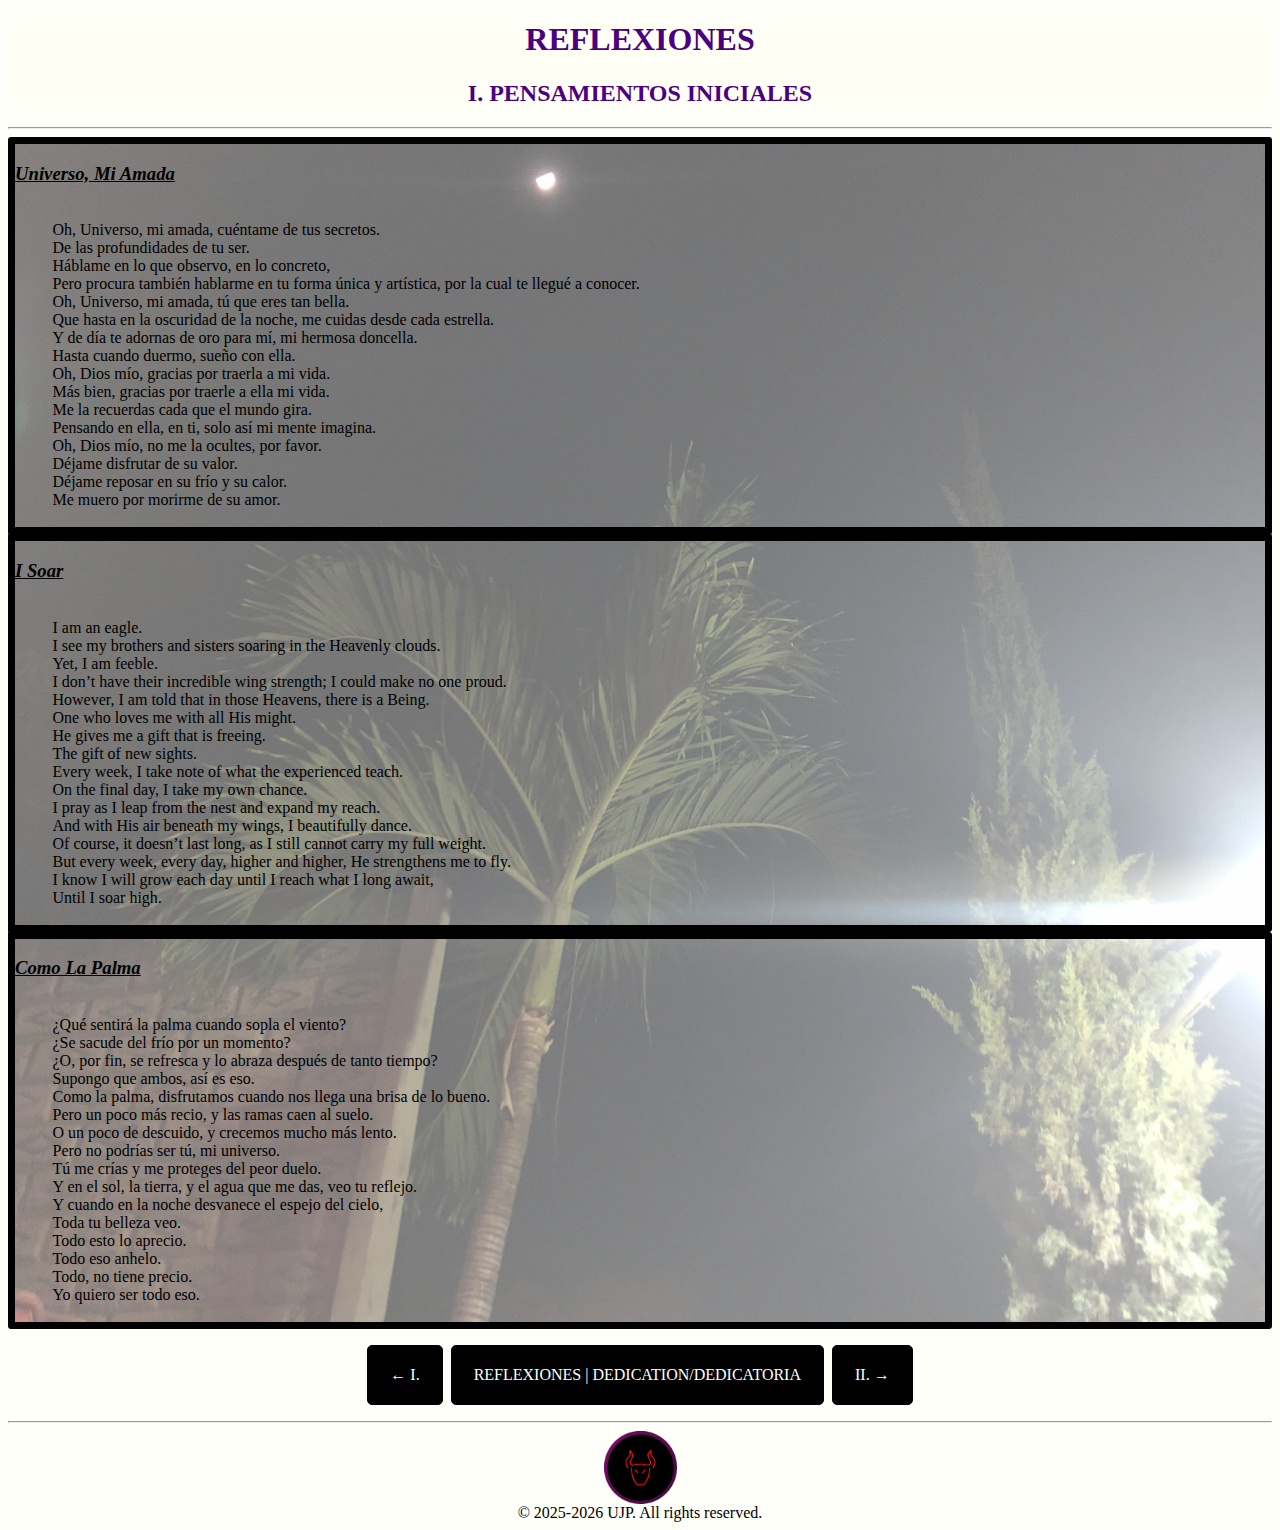
<file: REFLEXIONES_I.htm>
<!DOCTYPE html>
<html lang="es-MX">
<head>
	<title>REFLEXIONES | I. PENSAMIENTOS INICIALES</title>
	<link rel="stylesheet" href="REFLEXIONES_mainStyle.css">
	<link rel="icon" href="assets/images/logo_ujp_circular.png">
</head>
<body>
	<header>
		<h1>REFLEXIONES</h1>
		<h2>I. PENSAMIENTOS INICIALES</h2>
	</header>

	<hr>

	<main class="mainB" style="background-image: url('assets/images/I.jpeg'); background-position: 50% 20%;">
		<div class="poemB">
			<h3>Universo, Mi Amada</h3>
			<div>
Oh, Universo, mi amada, cuéntame de tus secretos.
De las profundidades de tu ser.
Háblame en lo que observo, en lo concreto,
Pero procura también hablarme en tu forma única y artística, por la cual te llegué a conocer.
Oh, Universo, mi amada, tú que eres tan bella.
Que hasta en la oscuridad de la noche, me cuidas desde cada estrella.
Y de día te adornas de oro para mí, mi hermosa doncella.
Hasta cuando duermo, sueño con ella.
Oh, Dios mío, gracias por traerla a mi vida.
Más bien, gracias por traerle a ella mi vida.
Me la recuerdas cada que el mundo gira.
Pensando en ella, en ti, solo así mi mente imagina.
Oh, Dios mío, no me la ocultes, por favor.
Déjame disfrutar de su valor.
Déjame reposar en su frío y su calor.
Me muero por morirme de su amor.
			</div>
		</div>
		<div class="poemB">
			<h3 lang="en-US">I Soar</h3>
			<div>
I am an eagle.
I see my brothers and sisters soaring in the Heavenly clouds.
Yet, I am feeble.
I don’t have their incredible wing strength; I could make no one proud.
However, I am told that in those Heavens, there is a Being.
One who loves me with all His might.
He gives me a gift that is freeing.
The gift of new sights.
Every week, I take note of what the experienced teach.
On the final day, I take my own chance.
I pray as I leap from the nest and expand my reach.
And with His air beneath my wings, I beautifully dance.
Of course, it doesn’t last long, as I still cannot carry my full weight.
But every week, every day, higher and higher, He strengthens me to fly.
I know I will grow each day until I reach what I long await,
Until I soar high.
			</div>
		</div>

		<div class="poemB">
			<h3>Como La Palma</h3>
			<div>
¿Qué sentirá la palma cuando sopla el viento?
¿Se sacude del frío por un momento?
¿O, por fin, se refresca y lo abraza después de tanto tiempo?
Supongo que ambos, así es eso.
Como la palma, disfrutamos cuando nos llega una brisa de lo bueno.
Pero un poco más recio, y las ramas caen al suelo.
O un poco de descuido, y crecemos mucho más lento.
Pero no podrías ser tú, mi universo.
Tú me crías y me proteges del peor duelo.
Y en el sol, la tierra, y el agua que me das, veo tu reflejo.
Y cuando en la noche desvanece el espejo del cielo,
Toda tu belleza veo.
Todo esto lo aprecio.
Todo eso anhelo.
Todo, no tiene precio.
Yo quiero ser todo eso.
			</div>
		</div>
	</main>

	<ul class="pagenav">
		<li><a href="REFLEXIONES_I.htm" title="PENSAMIENTOS INICIALES">&larr; I.</a></li>
		<li><a href="index.html">REFLEXIONES | DEDICATION/DEDICATORIA</a></li>
		<li><a href="REFLEXIONES_II.htm" lang="en-US" title="NEW GENESIS">II. &rarr;</a></li>
	</ul>

	<hr>

	<footer>
		<center>
		<a href="https://bio.site/ujp">
			<img src="assets/images/logo_ujp_circular.png" style="width: 73px; height: 73px;">
		</a>
		&copy; 2025-<script>document.write(new Date(). getFullYear());</script> UJP. All rights reserved.
		</center>
	</footer>
</body>

</html>
</file>
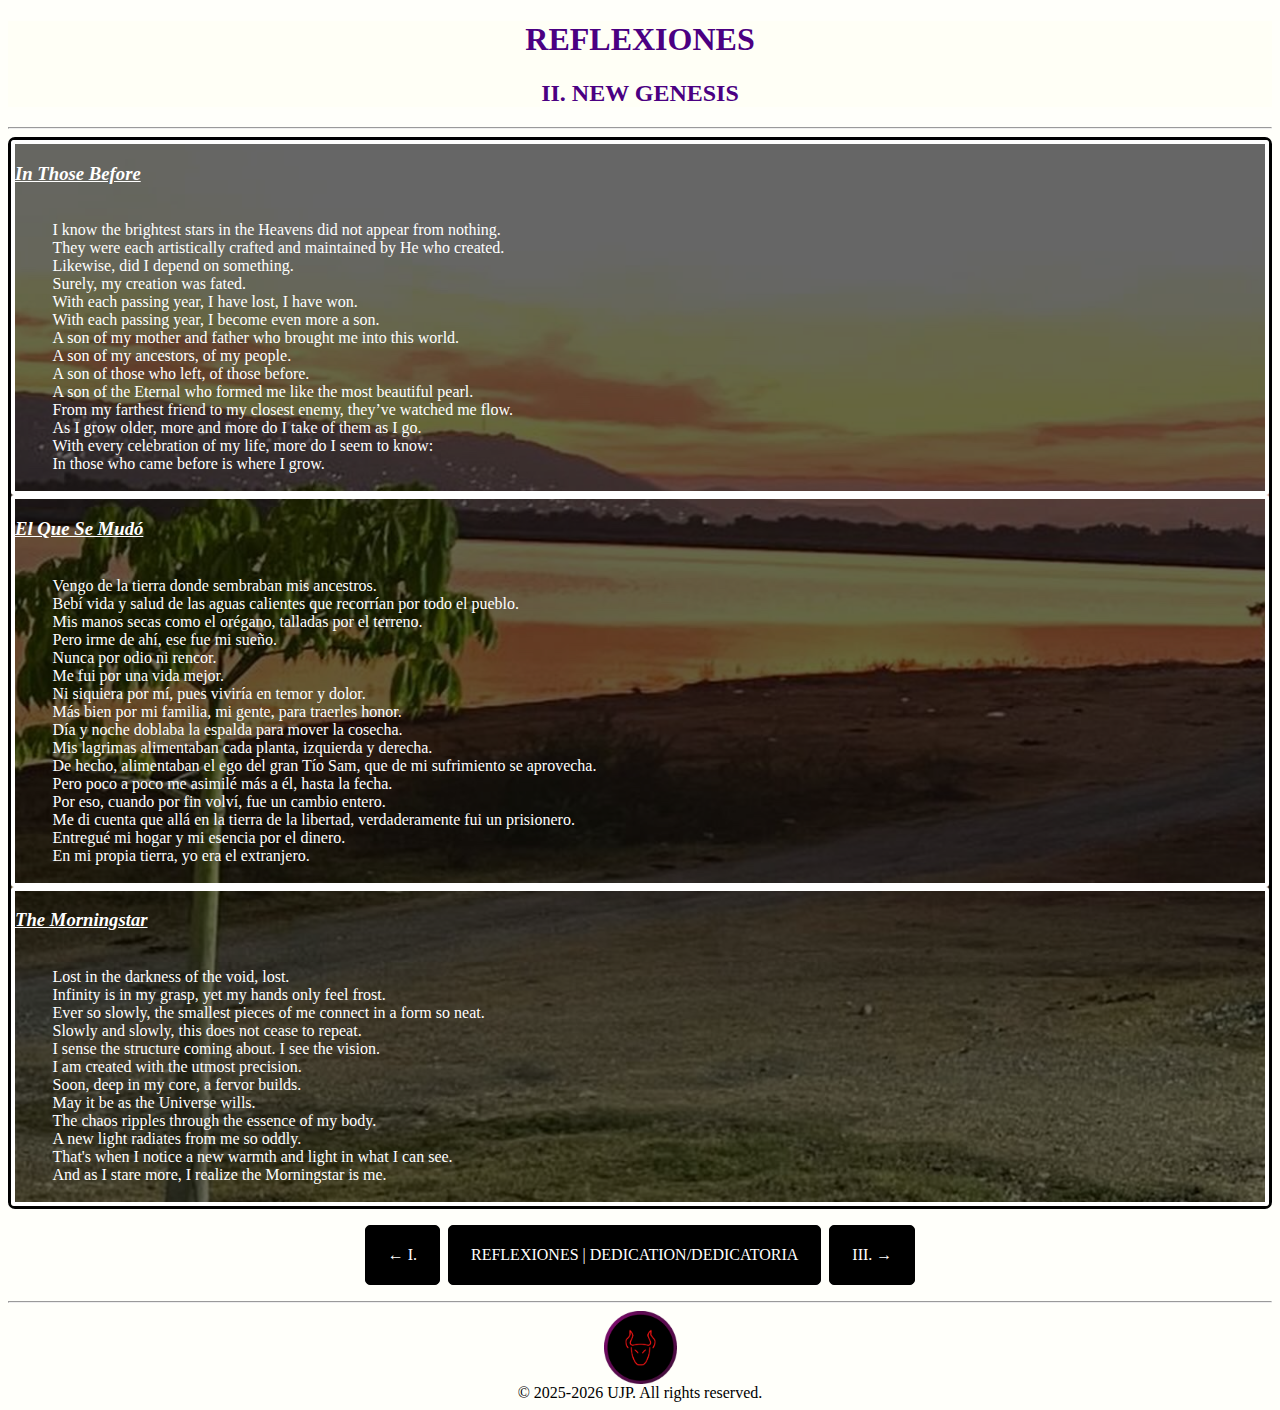
<file: REFLEXIONES_II.htm>
<!DOCTYPE html>
<html lang="en-US">
<head>
	<title>REFLEXIONES | II. NEW GENESIS</title>
	<link rel="stylesheet" href="REFLEXIONES_mainStyle.css">
	<link rel="icon" href="assets/images/logo_ujp_circular.png">
</head>
<body>
	<header>
		<h1 lang="es-MX">REFLEXIONES</h1>
		<h2>II. NEW GENESIS</h2>
	</header>

	<hr>

	<main class="mainW" style="background-image: url('assets/images/II.jpg');">
		<div class="poemW">
			<h3>In Those Before</h3>
			<div>
I know the brightest stars in the Heavens did not appear from nothing. 
They were each artistically crafted and maintained by He who created. 
Likewise, did I depend on something. 
Surely, my creation was fated. 
With each passing year, I have lost, I have won. 
With each passing year, I become even more a son. 
A son of my mother and father who brought me into this world. 
A son of my ancestors, of my people. 
A son of those who left, of those before. 
A son of the Eternal who formed me like the most beautiful pearl. 
From my farthest friend to my closest enemy, they’ve watched me flow. 
As I grow older, more and more do I take of them as I go. 
With every celebration of my life, more do I seem to know:
In those who came before is where I grow.
			</div>
		</div>
		<div class="poemW" lang="es-MX">
			<h3 lang="es-MX">El Que Se Mudó</h3>
			<div>
Vengo de la tierra donde sembraban mis ancestros.
Bebí vida y salud de las aguas calientes que recorrían por todo el pueblo.
Mis manos secas como el orégano, talladas por el terreno.
Pero irme de ahí, ese fue mi sueño.
Nunca por odio ni rencor.
Me fui por una vida mejor.
Ni siquiera por mí, pues viviría en temor y dolor.
Más bien por mi familia, mi gente, para traerles honor.
Día y noche doblaba la espalda para mover la cosecha.
Mis lagrimas alimentaban cada planta, izquierda y derecha.
De hecho, alimentaban el ego del gran Tío Sam, que de mi sufrimiento se aprovecha.
Pero poco a poco me asimilé más a él, hasta la fecha.
Por eso, cuando por fin volví, fue un cambio entero.
Me di cuenta que allá en la tierra de la libertad, verdaderamente fui un prisionero.
Entregué mi hogar y mi esencia por el dinero.
En mi propia tierra, yo era el extranjero.
			</div>
		</div>

		<div class="poemW">
			<h3>The Morningstar</h3>
			<div>
Lost in the darkness of the void, lost.
Infinity is in my grasp, yet my hands only feel frost.
Ever so slowly, the smallest pieces of me connect in a form so neat.
Slowly and slowly, this does not cease to repeat.
I sense the structure coming about. I see the vision.
I am created with the utmost precision.
Soon, deep in my core, a fervor builds.
May it be as the Universe wills.
The chaos ripples through the essence of my body.
A new light radiates from me so oddly.
That's when I notice a new warmth and light in what I can see.
And as I stare more, I realize the Morningstar is me.
			</div>
		</div>
	</main>

	<ul class="pagenav">
		<li><a href="REFLEXIONES_I.htm" lang="es-MX" title="PENSAMIENTOS INICIALES">&larr; I.</a></li>
		<li><a href="index.html">REFLEXIONES | DEDICATION/DEDICATORIA</a></li>
		<li><a href="REFLEXIONES_III.htm" lang="es-MX" title="EGO">III. &rarr;</a></li>
	</ul>

	<hr>

	<footer>
		<center>
		<a href="https://bio.site/ujp">
			<img src="assets/images/logo_ujp_circular.png" style="width: 73px; height: 73px;">
		</a>
		&copy; 2025-<script>document.write(new Date(). getFullYear());</script> UJP. All rights reserved.
		</center>
	</footer>
</body>

</html>
</file>
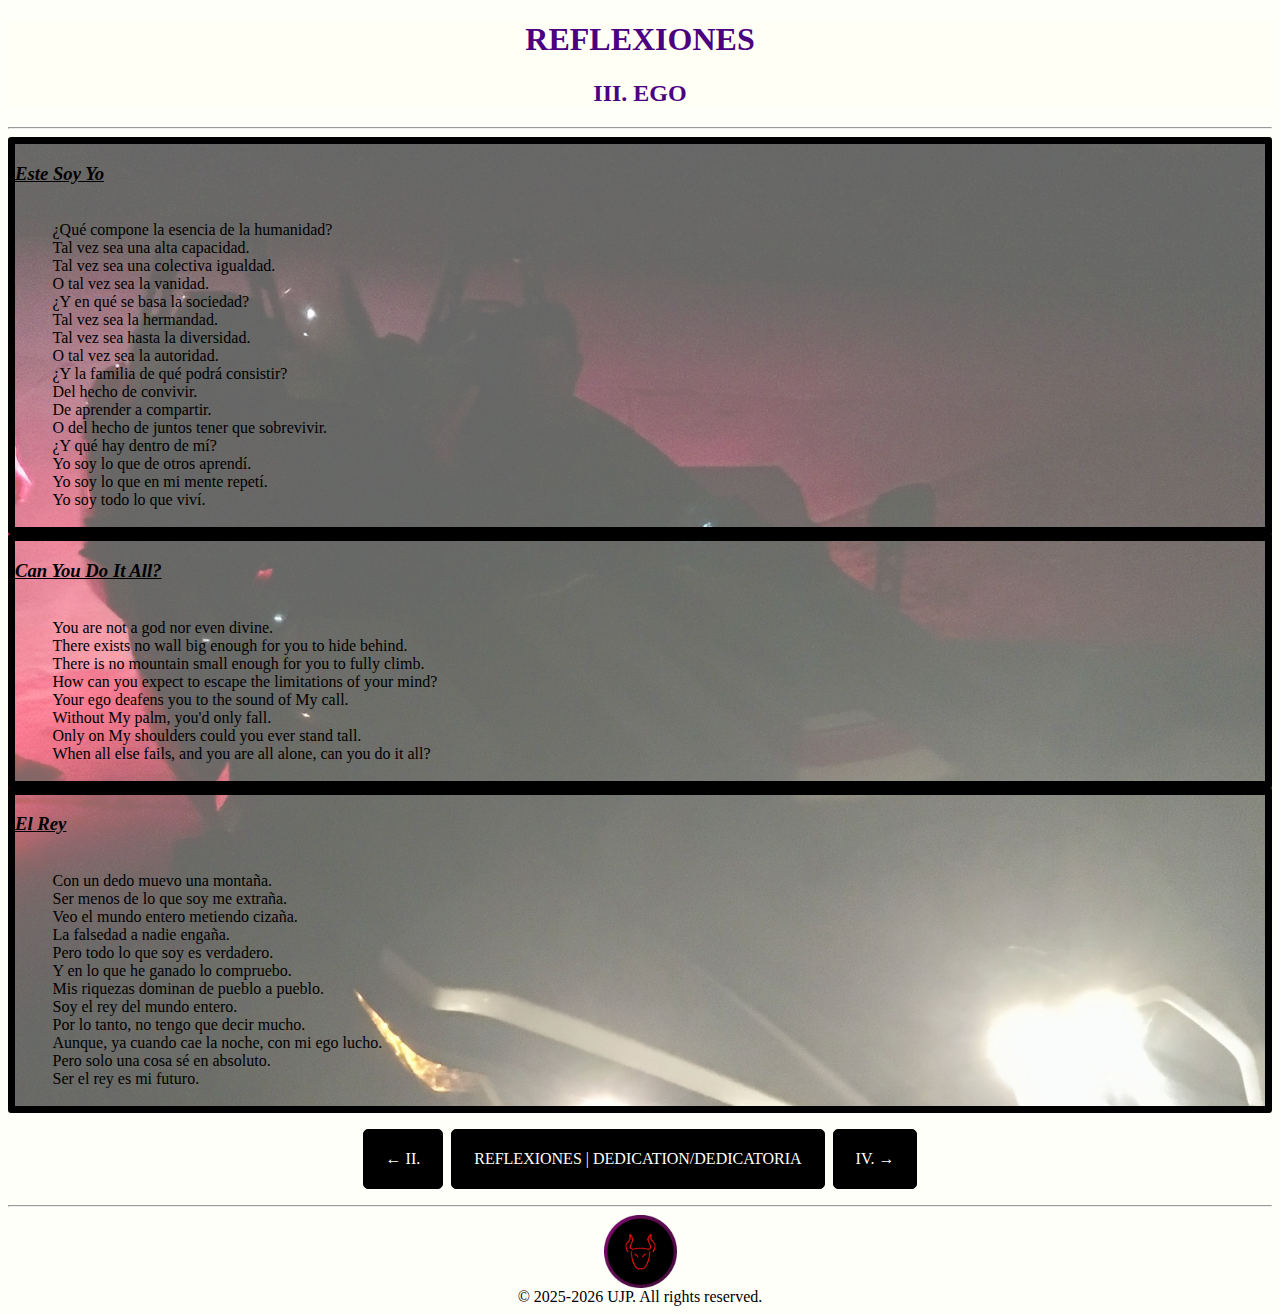
<file: REFLEXIONES_III.htm>
<!DOCTYPE html>
<html lang="es-MX">
<head>
	<title>REFLEXIONES | III. EGO</title>
	<link rel="stylesheet" href="REFLEXIONES_mainStyle.css">
	<link rel="icon" href="assets/images/logo_ujp_circular.png">
</head>
<body>
	<header>
		<h1>REFLEXIONES</h1>
		<h2>III. EGO</h2>
	</header>

	<hr>

	<main class="mainB" style="background-image: url('assets/images/III.JPG'); background-position: top;">
		<div class="poemB">
			<h3>Este Soy Yo</h3>
			<div>
¿Qué compone la esencia de la humanidad?
Tal vez sea una alta capacidad.
Tal vez sea una colectiva igualdad.
O tal vez sea la vanidad.
¿Y en qué se basa la sociedad?
Tal vez sea la hermandad.
Tal vez sea hasta la diversidad.
O tal vez sea la autoridad.
¿Y la familia de qué podrá consistir?
Del hecho de convivir.
De aprender a compartir.
O del hecho de juntos tener que sobrevivir.
¿Y qué hay dentro de mí?
Yo soy lo que de otros aprendí.
Yo soy lo que en mi mente repetí.
Yo soy todo lo que viví.
			</div>
		</div>
		<div class="poemB" lang="en-US">
			<h3>Can You Do It All?</h3>
			<div>
You are not a god nor even divine.
There exists no wall big enough for you to hide behind.
There is no mountain small enough for you to fully climb.
How can you expect to escape the limitations of your mind?
Your ego deafens you to the sound of My call.
Without My palm, you'd only fall.
Only on My shoulders could you ever stand tall.
When all else fails, and you are all alone, can you do it all?
			</div>
		</div>

		<div class="poemB">
			<h3>El Rey</h3>
			<div>
Con un dedo muevo una montaña.
Ser menos de lo que soy me extraña.
Veo el mundo entero metiendo cizaña.
La falsedad a nadie engaña.
Pero todo lo que soy es verdadero.
Y en lo que he ganado lo compruebo.
Mis riquezas dominan de pueblo a pueblo.
Soy el rey del mundo entero.
Por lo tanto, no tengo que decir mucho.
Aunque, ya cuando cae la noche, con mi ego lucho.
Pero solo una cosa sé en absoluto. 
Ser el rey es mi futuro.
			</div>
		</div>
	</main>

	<ul class="pagenav">
		<li><a href="REFLEXIONES_II.htm" lang="en-US" title="NEW GENESIS">&larr; II.</a></li>
		<li><a href="index.html">REFLEXIONES | DEDICATION/DEDICATORIA</a></li>
		<li><a href="REFLEXIONES_IV.htm" lang="en-US" title="ChAOS">IV. &rarr;</a></li>
	</ul>

	<hr>

	<footer lang="en-US">
		<center>
		<a href="https://bio.site/ujp">
			<img src="assets/images/logo_ujp_circular.png" style="width: 73px; height: 73px;">
		</a>
		&copy; 2025-<script>document.write(new Date(). getFullYear());</script> UJP. All rights reserved.
		</center>
	</footer>
</body>

</html>
</file>
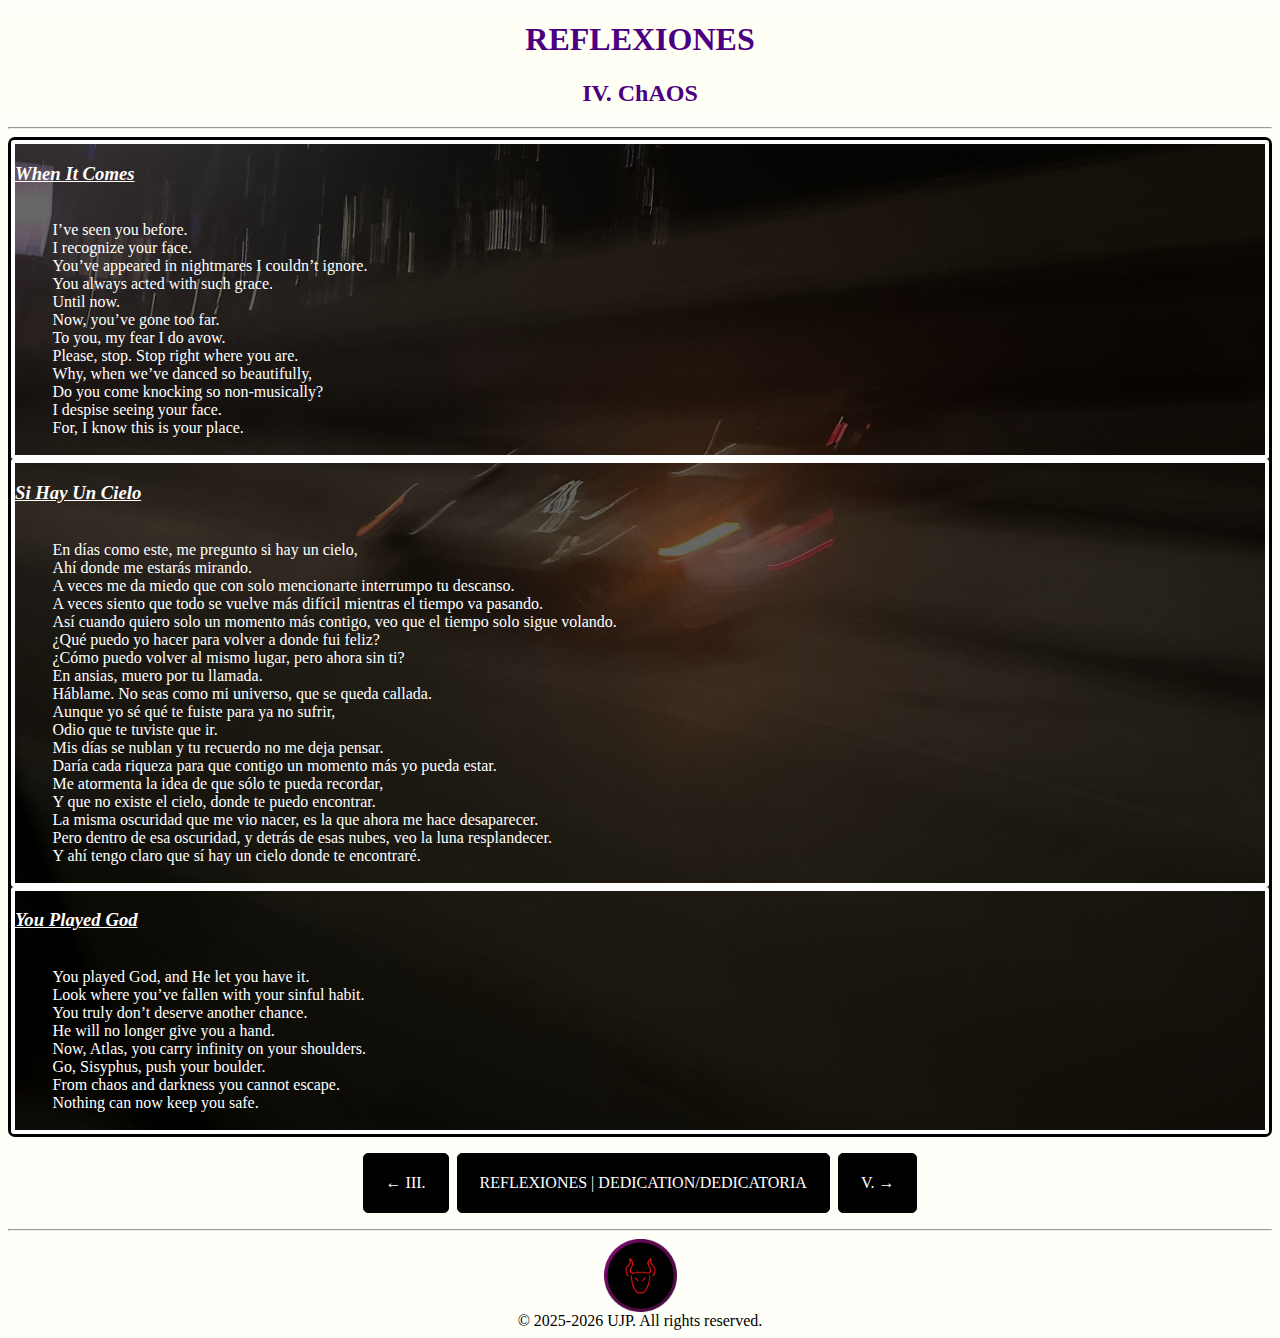
<file: REFLEXIONES_IV.htm>
<!DOCTYPE html>
<html lang="en-US">
<head>
	<title>REFLEXIONES | IV. ChAOS</title>
	<link rel="stylesheet" href="REFLEXIONES_mainStyle.css">
	<link rel="icon" href="assets/images/logo_ujp_circular.png">
</head>
<body>
	<header>
		<h1 lang="es-MX">REFLEXIONES</h1>
		<h2>IV. ChAOS</h2>
	</header>

	<hr>

	<main class="mainW" style="background-image: url('assets/images/IV.jpeg'); background-position: 50% 60%;">
		<div class="poemW">
			<h3>When It Comes</h3>
			<div>
I’ve seen you before.
I recognize your face.
You’ve appeared in nightmares I couldn’t ignore.
You always acted with such grace.
Until now.
Now, you’ve gone too far.
To you, my fear I do avow.
Please, stop. Stop right where you are.
Why, when we’ve danced so beautifully,
Do you come knocking so non-musically?
I despise seeing your face.
For, I know this is your place.
			</div>
		</div>
		<div class="poemW" lang="es-MX">
			<h3>Si Hay Un Cielo</h3>
			<div>
En días como este, me pregunto si hay un cielo,
Ahí donde me estarás mirando.
A veces me da miedo que con solo mencionarte interrumpo tu descanso. 
A veces siento que todo se vuelve más difícil mientras el tiempo va pasando.
Así cuando quiero solo un momento más contigo, veo que el tiempo solo sigue volando.
¿Qué puedo yo hacer para volver a donde fui feliz?
¿Cómo puedo volver al mismo lugar, pero ahora sin ti?
En ansias, muero por tu llamada.
Háblame. No seas como mi universo, que se queda callada.
Aunque yo sé qué te fuiste para ya no sufrir,
Odio que te tuviste que ir.
Mis días se nublan y tu recuerdo no me deja pensar.
Daría cada riqueza para que contigo un momento más yo pueda estar.
Me atormenta la idea de que sólo te pueda recordar,
Y que no existe el cielo, donde te puedo encontrar.
La misma oscuridad que me vio nacer, es la que ahora me hace desaparecer.
Pero dentro de esa oscuridad, y detrás de esas nubes, veo la luna resplandecer.
Y ahí tengo claro que sí hay un cielo donde te encontraré.
			</div>
		</div>

		<div class="poemW">
			<h3>You Played God</h3>
			<div>
You played God, and He let you have it.
Look where you’ve fallen with your sinful habit.
You truly don’t deserve another chance.
He will no longer give you a hand.
Now, Atlas, you carry infinity on your shoulders.
Go, Sisyphus, push your boulder.
From chaos and darkness you cannot escape.
Nothing can now keep you safe.
			</div>
		</div>
	</main>

	<ul class="pagenav">
		<li><a href="REFLEXIONES_III.htm" lang="es-MX" title="EGO">&larr; III.</a></li>
		<li><a href="index.html">REFLEXIONES | DEDICATION/DEDICATORIA</a></li>
		<li><a href="REFLEXIONES_V.htm" lang="es-MX" title="LA FRAGANCIA DEL UNIVERSO">V. &rarr;</a></li>
	</ul>

	<hr>

	<footer>
		<center>
		<a href="https://bio.site/ujp">
			<img src="assets/images/logo_ujp_circular.png" style="width: 73px; height: 73px;">
		</a>
		&copy; 2025-<script>document.write(new Date(). getFullYear());</script> UJP. All rights reserved.
		</center>
	</footer>
</body>

</html>
</file>
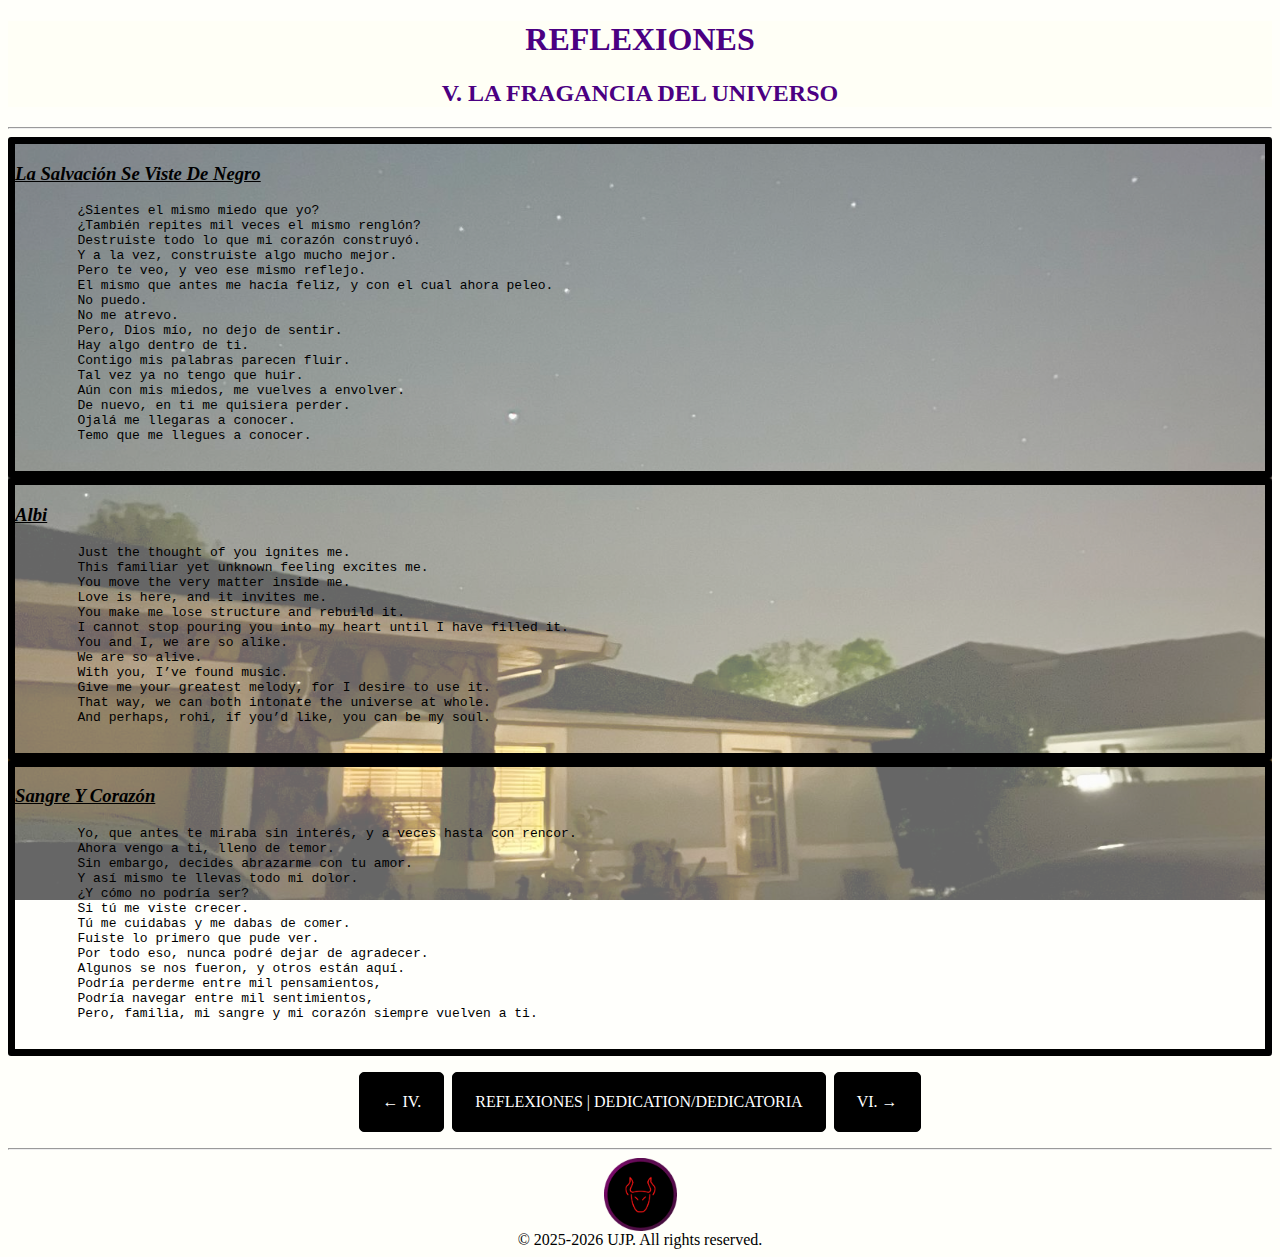
<file: REFLEXIONES_V.htm>
<!DOCTYPE html>
<html lang="es-MX">
<head>
	<title>REFLEXIONES | V. LA FRAGANCIA DEL UNIVERSO</title>
	<link rel="stylesheet" href="REFLEXIONES_mainStyle.css">
	<link rel="icon" href="assets/images/logo_ujp_circular.png">
</head>
<body>
	<header>
		<h1>REFLEXIONES</h1>
		<h2>V. LA FRAGANCIA DEL UNIVERSO</h2>
	</header>

	<hr>

	<main class="mainB" style="background-image: url('assets/images/V.jpg');">
		<div class="poemB">
			<h3>La Salvación Se Viste De Negro</h3>
			<pre>
	¿Sientes el mismo miedo que yo? 
	¿También repites mil veces el mismo renglón?
	Destruiste todo lo que mi corazón construyó.
	Y a la vez, construiste algo mucho mejor.
	Pero te veo, y veo ese mismo reflejo.
	El mismo que antes me hacía feliz, y con el cual ahora peleo.
	No puedo.
	No me atrevo.
	Pero, Dios mío, no dejo de sentir.
	Hay algo dentro de ti.
	Contigo mis palabras parecen fluir.
	Tal vez ya no tengo que huir.
	Aún con mis miedos, me vuelves a envolver.
	De nuevo, en ti me quisiera perder.
	Ojalá me llegaras a conocer.
	Temo que me llegues a conocer.
			</pre>
		</div>
		<div class="poemB" lang="en-US">
			<h3>Albi</h3>
			<pre>
	Just the thought of you ignites me.
	This familiar yet unknown feeling excites me.
	You move the very matter inside me.
	Love is here, and it invites me.
	You make me lose structure and rebuild it.
	I cannot stop pouring you into my heart until I have filled it.
	You and I, we are so alike.
	We are so alive.
	With you, I’ve found music.
	Give me your greatest melody, for I desire to use it.
	That way, we can both intonate the universe at whole.
	And perhaps, rohi, if you’d like, you can be my soul.
			</pre>
		</div>

		<div class="poemB">
			<h3>Sangre Y Corazón</h3>
			<pre>
	Yo, que antes te miraba sin interés, y a veces hasta con rencor.
	Ahora vengo a ti, lleno de temor.
	Sin embargo, decides abrazarme con tu amor.
	Y así mismo te llevas todo mi dolor.
	¿Y cómo no podría ser?
	Si tú me viste crecer.
	Tú me cuidabas y me dabas de comer.
	Fuiste lo primero que pude ver.
	Por todo eso, nunca podré dejar de agradecer.
	Algunos se nos fueron, y otros están aquí.
	Podría perderme entre mil pensamientos,
	Podría navegar entre mil sentimientos,
	Pero, familia, mi sangre y mi corazón siempre vuelven a ti.
			</pre>
		</div>
	</main>

	<ul class="pagenav">
		<li><a href="REFLEXIONES_IV.htm" lang="en-US" title="ChAOS">&larr; IV.</a></li>
		<li><a href="index.html">REFLEXIONES | DEDICATION/DEDICATORIA</a></li>
		<li><a href="REFLEXIONES_VI.htm" lang="en-US" title="FLAME OF GOD">VI. &rarr;</a></li>
	</ul>

	<hr>

	<footer lang="en-US">
		<center>
		<a href="https://bio.site/ujp">
			<img src="assets/images/logo_ujp_circular.png" style="width: 73px; height: 73px;">
		</a>
		&copy; 2025-<script>document.write(new Date(). getFullYear());</script> UJP. All rights reserved.
		</center>
	</footer>
</body>

</html>
</file>
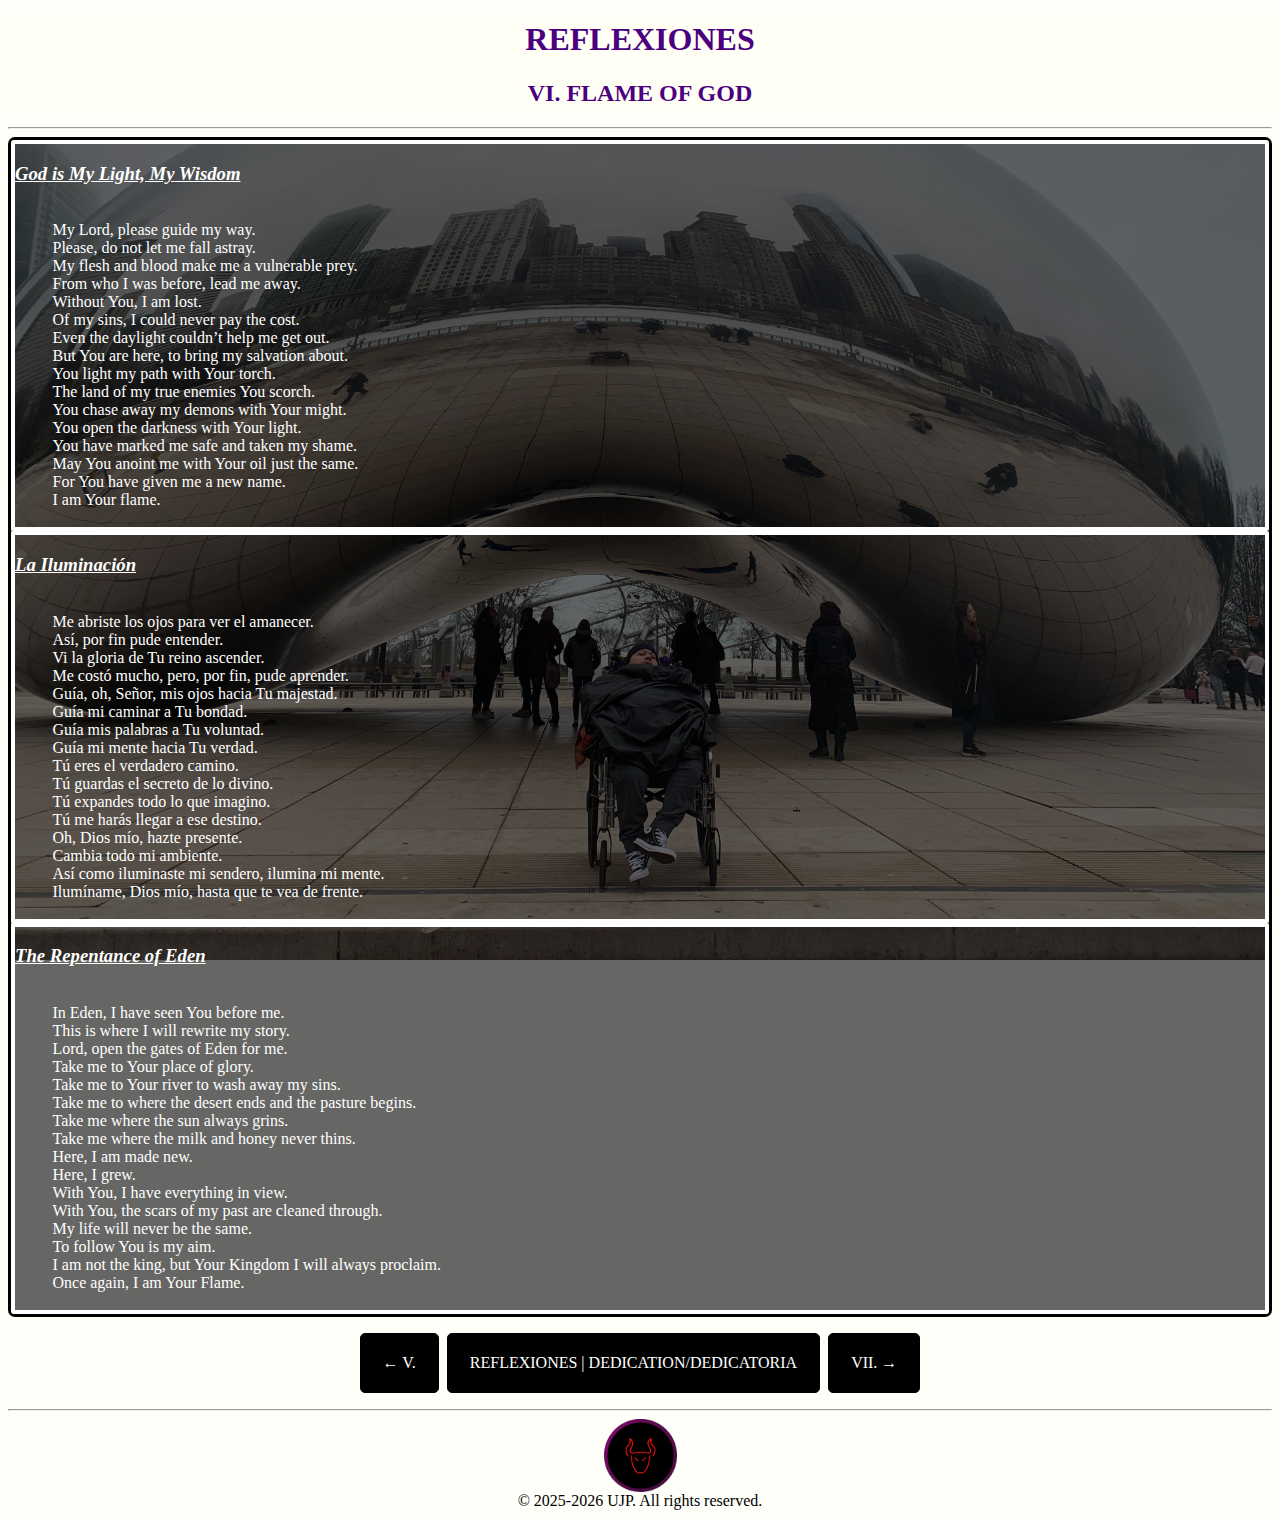
<file: REFLEXIONES_VI.htm>
<!DOCTYPE html>
<html lang="en-US">
<head>
	<title>REFLEXIONES | VI. FLAME OF GOD</title>
	<link rel="stylesheet" href="REFLEXIONES_mainStyle.css">
	<link rel="icon" href="assets/images/logo_ujp_circular.png">
</head>
<body>
	<header>
		<h1 lang="es-MX">REFLEXIONES</h1>
		<h2>VI. FLAME OF GOD</h2>
	</header>

	<hr>

	<main class="mainW" style="background-image: url('assets/images/VI.jpeg'); background-position: top;">
		<div class="poemW">
			<h3>God is My Light, My Wisdom</h3>
			<div>
My Lord, please guide my way.
Please, do not let me fall astray.
My flesh and blood make me a vulnerable prey.
From who I was before, lead me away.
Without You, I am lost.
Of my sins, I could never pay the cost.
Even the daylight couldn’t help me get out.
But You are here, to bring my salvation about.
You light my path with Your torch.
The land of my true enemies You scorch.
You chase away my demons with Your might.
You open the darkness with Your light.
You have marked me safe and taken my shame.
May You anoint me with Your oil just the same.
For You have given me a new name.
I am Your flame.
			</div>
		</div>
		<div class="poemW" lang="es-MX">
			<h3>La Iluminación</h3>
			<div>
Me abriste los ojos para ver el amanecer.
Así, por fin pude entender.
Vi la gloria de Tu reino ascender.
Me costó mucho, pero, por fin, pude aprender.
Guía, oh, Señor, mis ojos hacia Tu majestad.
Guía mi caminar a Tu bondad.
Guía mis palabras a Tu voluntad.
Guía mi mente hacia Tu verdad.
Tú eres el verdadero camino.
Tú guardas el secreto de lo divino.
Tú expandes todo lo que imagino.
Tú me harás llegar a ese destino.
Oh, Dios mío, hazte presente.
Cambia todo mi ambiente.
Así como iluminaste mi sendero, ilumina mi mente.
Ilumíname, Dios mío, hasta que te vea de frente.
			</div>
		</div>

		<div class="poemW">
			<h3>The Repentance of Eden</h3>
			<div>
In Eden, I have seen You before me.
This is where I will rewrite my story.
Lord, open the gates of Eden for me.
Take me to Your place of glory.
Take me to Your river to wash away my sins.
Take me to where the desert ends and the pasture begins.
Take me where the sun always grins.
Take me where the milk and honey never thins.
Here, I am made new.
Here, I grew.
With You, I have everything in view.
With You, the scars of my past are cleaned through.
My life will never be the same.
To follow You is my aim.
I am not the king, but Your Kingdom I will always proclaim.
Once again, I am Your Flame.
			</div>
		</div>
	</main>

	<ul class="pagenav">
		<li><a href="REFLEXIONES_V.htm" lang="es-MX" title="LA FRAGANCIA DEL UNIVERSO">&larr; V.</a></li>
		<li><a href="index.html">REFLEXIONES | DEDICATION/DEDICATORIA</a></li>
		<li><a href="REFLEXIONES_VII.htm" title="777">VII. &rarr;</a></li>
	</ul>

	<hr>

	<footer>
		<center>
		<a href="https://bio.site/ujp">
			<img src="assets/images/logo_ujp_circular.png" style="width: 73px; height: 73px;">
		</a>
		&copy; 2025-<script>document.write(new Date(). getFullYear());</script> UJP. All rights reserved.
		</center>
	</footer>
</body>

</html>
</file>
<file: REFLEXIONES_mainStyle.css>
body {
	background-color: rgba(255, 255, 240,0.3)
}

header {
	text-align: center;
	color: indigo;
	background-color: rgba(255, 255, 240,0.3)
}

.dedicationText {
	border: 3px solid black;
	border-radius: 7px;
	padding: 7px;
}

img {
	display: block;
	margin-left: auto;
	margin-right: auto;
	width: 97%;
	height: auto;
}

audio {
   width:100%;
   min-height: 30px;
   display:block;
}

.ptBtn_grid {
	display: grid;
	width: 100%;
	grid-template-columns: repeat(3, minmax(70px, 1fr));
	grid-template-rows: auto auto;
	place-self: center;
}

.ptBtn_grid div {
	background-color: black;
	color: white;
	font-size: 70px;
	text-align: center;
	padding: 25%;
	width: 70px;
	max-width: 100%;
	height: auto;
	border: none;
	border-radius: 5px;
	margin: 7px;
	place-self: center;
	cursor: pointer;
}

.ptBtn_grid div:active {
	background-color: purple;
}

.ptBtn_flex {
	display: flex;
	justify-content: center;
}

.ptBtn_flex div {
	flex-grow: 1;
	background-color: black;
	color: white;
	font-size: 70px;
	text-align: center;
	padding: 70px;
	height: 70px;
	border: none;
	border-radius: 5px;
	margin: 7px;
	justify-content: center;
	cursor: pointer;
}

.ptBtn_flex div:active {
	background-color: purple;
}

/*OTHER PAGES GEN FORMATTING*/

.pagenav {
  display: flex;
  justify-content: center;
  list-style: none; /* remove list bullets */
  padding: 0px;
}

.pagenav li a {
  display: block; /* let links fill the list item */
  padding: 20px 22px;
  text-decoration: none;
  border: 1px solid black;
  color: white;  
  background-color: black;
  margin: 0 4px;
  border-radius: 5px;
}

.pagenav li a:active {
	background-color: purple;
}

.mainB {
	background-repeat: no-repeat;
	background-attachment: fixed;
	background-size: cover;
	background-position: center;
	border-radius: 7px;
}

.mainW {
	background-repeat: no-repeat;
	background-attachment: fixed;
	background-size: cover;
	background-position: center;
	border-radius: 7px;
	border: 3px solid black;
}

h3 {
	text-decoration: underline;
	font-style: italic;
}

.poemB {
	border: 7px solid black;
	border-radius: 3px;
	margin: auto;
	background-color: rgba(255, 255, 255, 0.4);
}

.poemB div {
	white-space: pre-wrap;
	max-width: 100%;
	padding-left: 3%;
}

.poemW {
	border: 4px solid white;
	border-radius: 3px;
	margin: auto;
	color: white;
	background-color: rgba(0, 0, 0, 0.6);
}

.poemW div {
	white-space: pre-wrap;
	max-width: 100%;
	padding-left: 3%;
}
</file>
